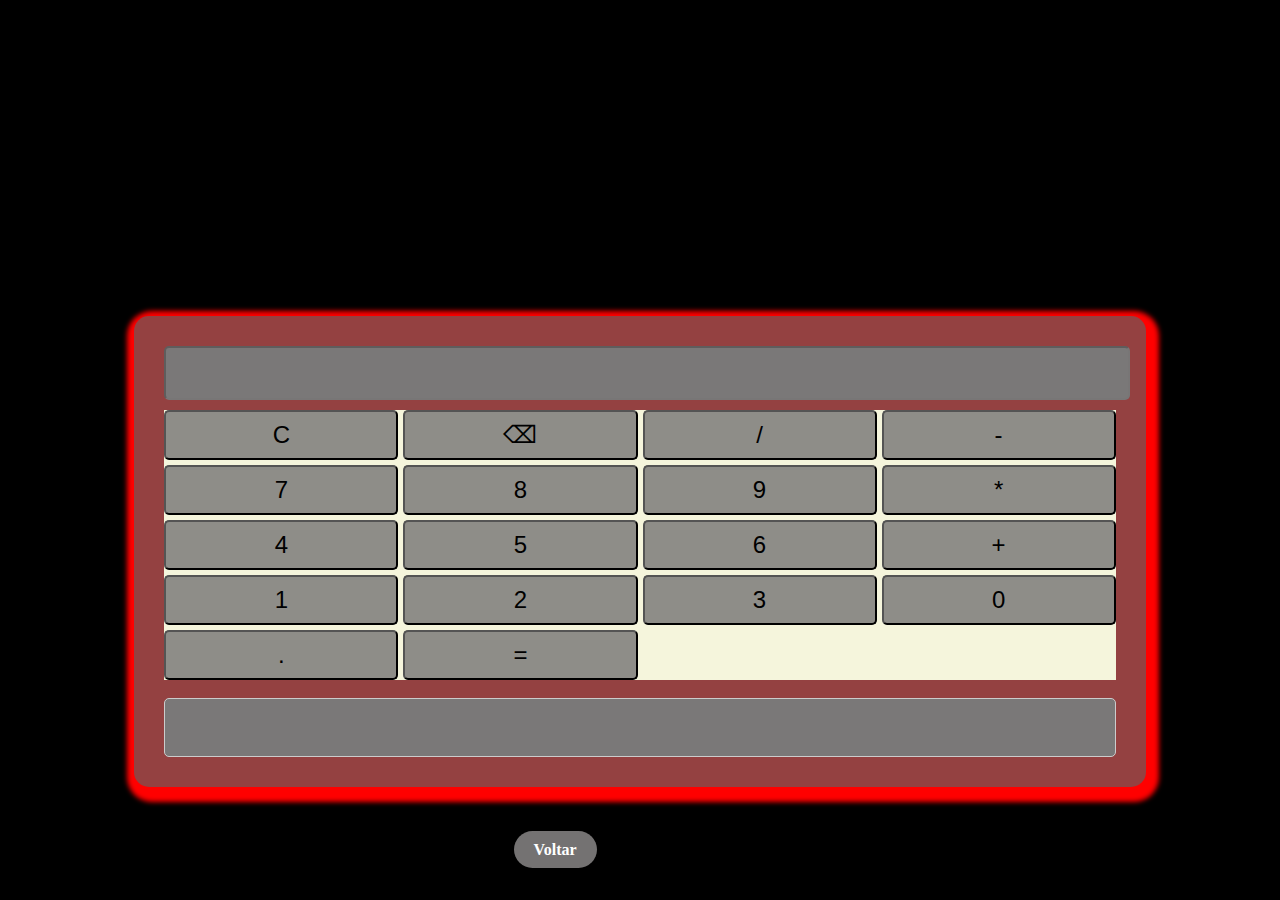
<file: self/calculadora/index.html>
<!DOCTYPE html>
<html lang="pt-br">

<head>
    <meta charset="UTF-8">
    <meta http-equiv="X-UA-Compatible" content="IE=edge">
    <meta name="viewport" content="width=device-width, initial-scale=1.0">
    <title>Calculadora</title>
    <link rel="stylesheet" href="style.css">
</head>

<body>
    <div class="container">
        <input type="text" id="display" disabled>
        <div class="buttons">
            <button onclick="clearDisplay()">C</button>
            <button onclick="deleteLastCharacter()">&#9003;</button>
            <button onclick="appendCharacter('/')">/</button>
            <button onclick="appendCharacter('-')">-</button>
            <button onclick="appendCharacter('7')">7</button>
            <button onclick="appendCharacter('8')">8</button>
            <button onclick="appendCharacter('9')">9</button>
            <button onclick="appendCharacter('*')">*</button>
            <button onclick="appendCharacter('4')">4</button>
            <button onclick="appendCharacter('5')">5</button>
            <button onclick="appendCharacter('6')">6</button>
            <button onclick="appendCharacter('+')">+</button>
            <button onclick="appendCharacter('1')">1</button>
            <button onclick="appendCharacter('2')">2</button>
            <button onclick="appendCharacter('3')">3</button>
            <button onclick="appendCharacter('0')">0</button>
            <button onclick="appendCharacter('.')">.</button>
            <button onclick="calculateResult()">=</button>
        </div><br>
        <div id="history"></div>

    </div>
    <br><br><br>
    <div>
        <a href="/index.html" onclick="fecharNovaGuia()" style="margin-top: 30%;">Voltar</a>
    </div>

    <script src="script.js"></script>
</body>

</html>
</file>
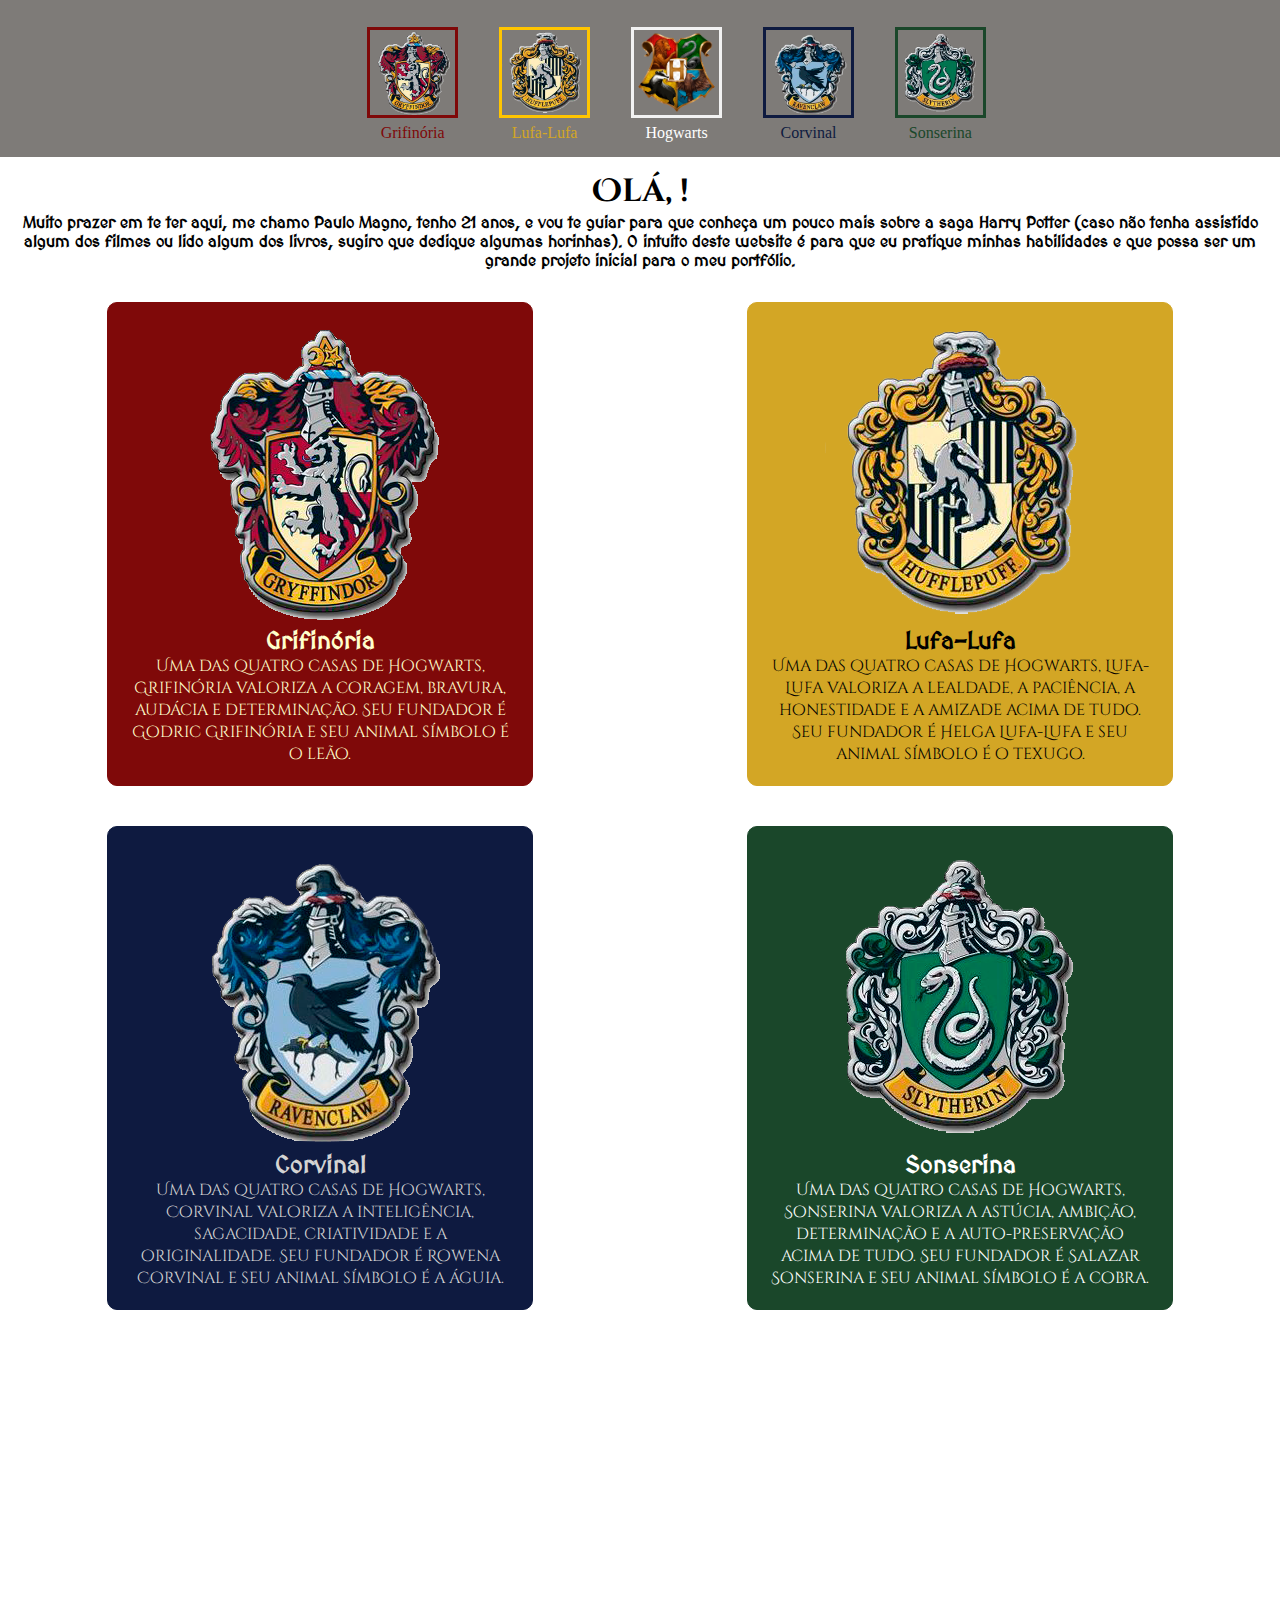
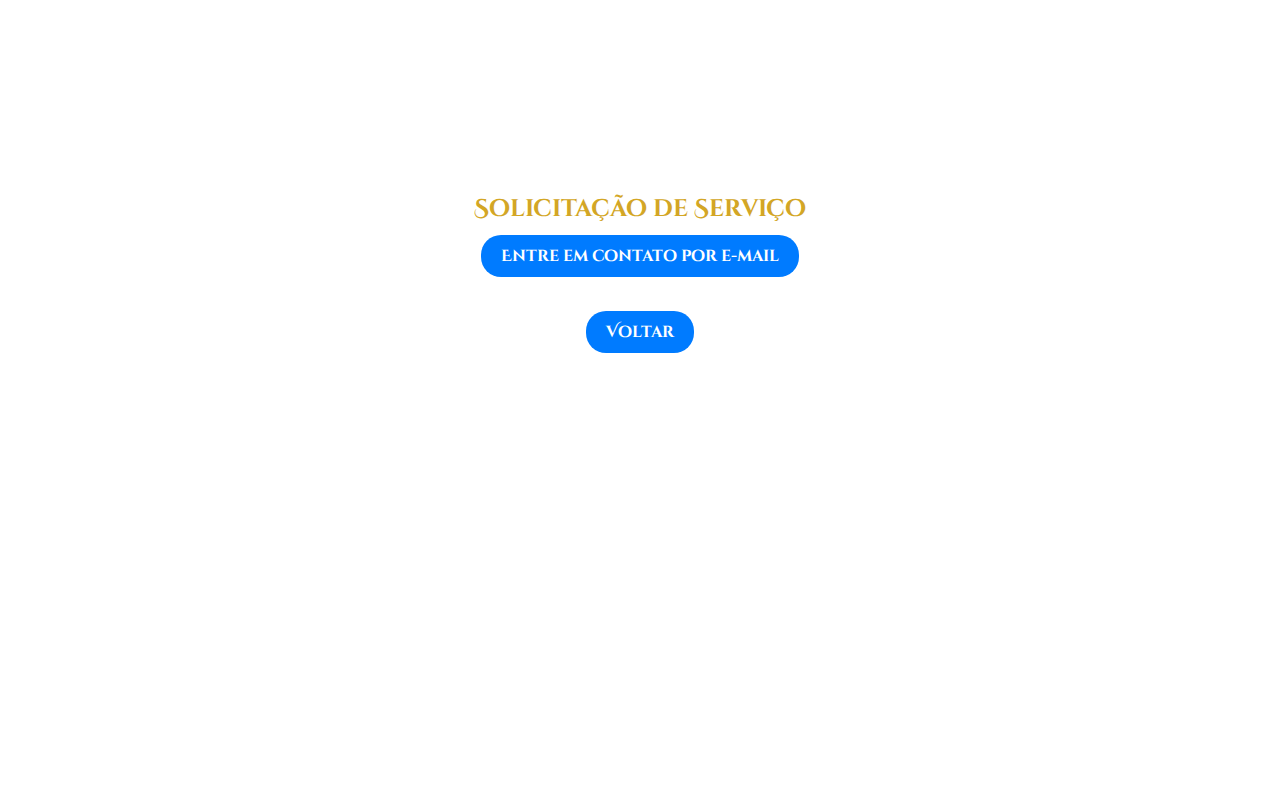
<file: self/landingpage_HP/index.html>
<!DOCTYPE html>
<html lang="pt-br">

<head>
    <meta charset="UTF-8">
    <meta http-equiv="X-UA-Compatible" content="IE=edge">
    <meta name="viewport" content="width=device-width, initial-scale=1.0">
    <title>Hogwarts Page</title>
    <link rel="icon" href="icon/brasãohogwarts.png" type="image/png">
    <link rel="stylesheet"
        href="https://fonts.googleapis.com/css2?family=Material+Symbols+Outlined:opsz,wght,FILL,GRAD@20..48,100..700,0..1,-50..200" />

    <style>
        /* fontes */
        @import url('https://fonts.googleapis.com/css2?family=Cinzel+Decorative:wght@400;900&family=MedievalSharp&display=swap');

        .fase1 h1 {
            font-family: 'Cinzel Decorative', cursive;
        }

        .fase1 p {
            font-family: 'MedievalSharp', cursive;
            font-weight: 900;
        }

        .houses h2,
        h3 {
            font-family: 'MedievalSharp', cursive;
            font-weight: 400 bold;
        }

        .houses p {
            font-family: 'Cinzel Decorative', cursive;
        }

        .houses li {
            font-family: 'Cinzel Decorative', cursive;
            font-weight: bold;
        }

        .houses li {
            margin-top: 5%;
        }

        .fasex h2,
        a {
            font-family: 'Cinzel Decorative', cursive;
        }

        @media (min-width: 320px) and (max-width: 767px) {

            /* geral */
            * {
                margin: 0;
            }

            header {
                display: flex;
                background-color: #5b5754c9;
                padding: 5%;
            }

            /* Botão hamburguer */
            #menu {
                color: #7F0909;
                font-size: 60px;
                display: inline;
                cursor: pointer;
                position: absolute;
                z-index: 9999;
            }

            #menu:hover {
                color: #FFC500;
                font-size: 60px;
                display: inline;
            }

            /* Menu de navegação */
            .menu-nav {
                display: inline-block;
                margin-top: 40%;
                margin-left: 10%;
            }

            .menu-nav a {
                text-decoration: none;
                color: #ac0e0e;
                display: inline-block;
                font-size: 30px;
                margin-top: 1%;
            }

            .menu-nav a:hover {
                text-decoration: none;
                color: #FFC500;
                padding-top: 8%;
                text-align: center;
                display: block;
                font-size: 50px;
            }

            /* Container do menu */
            #menu-container {
                position: fixed;
                top: 0;
                left: 0;
                bottom: 0;
                width: 80%;
                height: 100%;
                padding: 30px;
                box-sizing: border-box;
                background-color: #f2f2f2;
                box-shadow: 0 0 10px rgba(0, 0, 0, 0.5);
                transform: translateX(-100%);
                transition: transform 0.2s ease-in-out;
                z-index: 9998;
            }

            /* Submenu */
            .submenu {
                display: inline-block;
                font-size: 35px;
                margin-left: 20%;
            }

            /* casas header */
            .navigation li {
                text-align: center;
                list-style: none;
            }

            .Hogwarts img {
                width: 20%;
                height: 20%;
            }

            .grifinoria,
            .lufalufa,
            .corvinal,
            .sonserina {
                display: none;
            }

            /* apresentação */
            .fase1 {
                text-align: center;
                margin: 1%;
            }

            .fase1 p {
                flex-wrap: wrap;
            }

            /* CARDS */
            .houses {
                display: flex;
                flex-wrap: wrap;
                justify-content: center;
            }

            .houses img {
                width: 60%;
                height: 60%;
            }

            .grifcard,
            .luffcard,
            .corvcard,
            .soncard {
                width: 80%;
                height: 60%;
                cursor: pointer;
                position: relative;
                transition: transform 1s;
                margin: 2% 0% 2% 0%;
            }

            /* grifinória */
            .grifcard {
                background-color: #7F0909;
                display: inline-block;
                padding: 20px;
                border: 1px solid #7F0909;
                border-radius: 10px;
                cursor: pointer;
                text-align: center;
                color: #D3A625;
            }

            .grif-back {
                display: none;
            }

            .grifcard:hover {
                background-color: #7F0909;
                color: #D3A625;
                padding: 20px;
            }

            .grifcard:hover .grif-front {
                display: none;
            }

            .grifcard:hover .grif-back {
                display: block;
            }

            /* lufa-lufa */
            .luffcard {
                background-color: #D3A625;
                display: inline-block;
                padding: 20px;
                border: 1px solid #D3A625;
                border-radius: 10px;
                cursor: pointer;
                text-align: center;
            }

            .luf-back {
                display: none;
            }

            .luffcard:hover {
                background-color: #D3A625;
                color: black;
                padding: 20px;
            }

            .luffcard:hover .luf-front {
                display: none;
            }

            .luffcard:hover .luf-back {
                display: block;
            }

            /* corvinal */
            .corvcard {
                background-color: #0E1A40;
                display: inline-block;
                padding: 20px;
                border: 1px solid #0E1A40;
                border-radius: 10px;
                cursor: pointer;
                text-align: center;
                color: #D3A625;
            }

            .corv-back {
                display: none;
            }

            .corvcard:hover {
                background-color: #0E1A40;
                color: #D3A625;
                padding: 20px;
            }

            .corvcard:hover .corv-front {
                display: none;
            }

            .corvcard:hover .corv-back {
                display: block;
            }

            /* sonserina */
            .soncard {
                background-color: #1A472A;
                display: inline-block;
                padding: 20px;
                border: 1px solid #1A472A;
                border-radius: 10px;
                cursor: pointer;
                text-align: center;
            }

            .sons-back {
                display: none;
            }

            .soncard:hover {
                background-color: #1A472A;
                color: black;
                padding: 20px;
            }

            .soncard:hover .sons-front {
                display: none;
            }

            .soncard:hover .sons-back {
                display: block;
            }

            /* footer */
            .fasex {
                background-image: url('https://images8.alphacoders.com/923/923503.jpg');
                background-repeat: no-repeat;
                background-size: cover;
                display: flex;
                justify-content: center;
                align-items: center;
                flex-direction: column;
                width: 100%;
                height: 1076px;
                color: #D3A625;
                text-align: center;
            }

            .fasex h2 {
                margin-bottom: 20px;
            }

            .fasex a {
                margin-top: 10%;
                background-color: #007bff;
                color: #fff;
                padding: 10px 20px;
                border-radius: 20px;
                text-decoration: none;
                font-size: 16px;
                font-weight: bold;
            }

            .fasex a:hover {
                margin-top: 20px;
                background-color: #fff;
                color: #007bff;
                padding: 10px 20px;
                border-radius: 20px;
                text-decoration: none;
                font-size: 16px;
                font-weight: bold;
            }

        }

        @media (min-width: 768px) and (max-width: 1024px) {

            /* geral */
            * {
                margin: 0;

            }

            header {
                display: flex;
                justify-content: space-between;
                align-items: center;
                height: 80px;
                background-color: #5b5754c9;
                padding: 3%;
            }

            .hamb {
                display: none;
            }

            /* casas header */
            .navigation {
                display: flex;
                margin-top: 1%;
                margin-left: 5%;
            }

            .navigation ul {
                list-style: none;
                display: flex;
                text-decoration: none;
            }

            .navigation li {
                margin-right: 9%;
                text-align: center;
            }

            .navigation li a img {
                width: 85px;
                height: 85px;
            }

            .grifinoria a img {
                border: 3px solid #7F0909;
            }

            .lufalufa a img {
                border: 3px solid #FFC500;
            }

            .Hogwarts a img {
                border: 3px solid #f2f2f2;
            }

            .corvinal a img {
                border: 3px solid #0E1A40;
            }

            .sonserina a img {
                border: 3px solid #1A472A;
            }

            /* apresentação */
            .fase1 {
                text-align: center;
                margin: 1%;
            }

            .fase1 p {
                flex-wrap: wrap;
            }

            /* CARDS */
            .houses {
                display: flex;
                justify-content: space-around;
                flex-wrap: wrap;
            }

            .grifcard,
            .luffcard,
            .corvcard,
            .soncard {
                width: 40%;
                cursor: pointer;
                position: relative;
                transition: transform 1s;
                margin: 2% 0% 2% 0%;
                /* width: 30%;
                height: 30;
                margin: 20px;
                cursor: pointer;
                position: relative;
                transition: transform 1s; */
            }

            /* grifinória */
            .grifcard {
                background-color: #7F0909;
                display: inline-block;
                padding: 20px;
                border: 1px solid #7F0909;
                border-radius: 10px;
                cursor: pointer;
                text-align: center;
                color: #D3A625;
            }

            .grif-back {
                display: none;
            }

            .grifcard:hover {
                background-color: #7F0909;
                color: #D3A625;
                padding: 20px;
            }

            .brasa_grif img {
                width: 40px;
                height: 40px;
            }

            .grifcard:hover .grif-front {
                display: none;
            }

            .grifcard:hover .grif-back {
                display: block;
            }

            /* lufa-lufa */
            .luffcard {
                background-color: #D3A625;
                display: inline-block;
                padding: 20px;
                border: 1px solid #D3A625;
                border-radius: 10px;
                cursor: pointer;
                text-align: center;
            }

            .luf-back {
                display: none;
            }

            .luffcard:hover {
                background-color: #D3A625;
                color: black;
                padding: 20px;
            }

            .brasa_lufa img {
                width: 40px;
                height: 40px;
            }

            .luffcard:hover .luf-front {
                display: none;
            }

            .luffcard:hover .luf-back {
                display: block;
            }

            /* corvinal */
            .corvcard {
                background-color: #0E1A40;
                display: inline-block;
                padding: 20px;
                border: 1px solid #0E1A40;
                border-radius: 10px;
                cursor: pointer;
                text-align: center;
                color: #D3A625;
            }

            .corv-back {
                display: none;
            }

            .corvcard:hover {
                background-color: #0E1A40;
                color: #D3A625;
                padding: 20px;
            }

            .brasa_corv img {
                width: 40px;
                height: 40px;
            }

            .corvcard:hover .corv-front {
                display: none;
            }

            .corvcard:hover .corv-back {
                display: block;
            }

            /* sonserina */
            .soncard {
                background-color: #1A472A;
                display: inline-block;
                padding: 20px;
                border: 1px solid #1A472A;
                border-radius: 10px;
                cursor: pointer;
                text-align: center;
            }

            .sons-back {
                display: none;
            }

            .soncard:hover {
                background-color: #1A472A;
                color: black;
                padding: 20px;
            }

            .brasa_son img {
                width: 40px;
                height: 40px;
            }

            .soncard:hover .sons-front {
                display: none;
            }

            .soncard:hover .sons-back {
                display: block;
            }

            /* footer */
            .fasex {
                background-image: url('https://images8.alphacoders.com/923/923503.jpg');
                background-repeat: no-repeat;
                background-size: cover;
                display: flex;
                justify-content: center;
                align-items: center;
                flex-direction: column;
                width: 100%;
                height: 1076px;
                color: #D3A625;
                text-align: center;
            }

            .fasex h2 {
                margin-bottom: 20px;
            }

            .fasex a {
                margin-top: 20px;
                background-color: #007bff;
                color: #fff;
                padding: 10px 20px;
                border-radius: 20px;
                text-decoration: none;
                font-size: 16px;
                font-weight: bold;
            }

            .fasex a:hover {
                margin-top: 20px;
                background-color: #fff;
                color: #007bff;
                padding: 10px 20px;
                border-radius: 20px;
                text-decoration: none;
                font-size: 16px;
                font-weight: bold;
            }

        }

        @media (min-width: 1025px) {

            /* geral */
            * {
                margin: 0;

            }

            header {
                display: flex;
                justify-content: space-between;
                align-items: center;
                height: 80px;
                background-color: #5b5754c9;
                padding: 3%;
            }

            .hamb {
                display: none;
            }

            /* casas header */
            .navigation {
                display: flex;
                margin-top: 1%;
                margin-left: 24%;
            }

            .navigation ul {
                list-style: none;
                display: flex;
                text-decoration: none;
            }

            .navigation li {
                margin-right: 9%;
                text-align: center;
            }

            .navigation li a img {
                width: 85px;
                height: 85px;
            }

            .grifinoria a img {
                border: 3px solid #7F0909;
            }

            .lufalufa a img {
                border: 3px solid #FFC500;
            }

            .Hogwarts a img {
                border: 3px solid #f2f2f2;
            }

            .corvinal a img {
                border: 3px solid #0E1A40;
            }

            .sonserina a img {
                border: 3px solid #1A472A;
            }

            /* apresentação */
            .fase1 {
                text-align: center;
                margin: 1%;
            }

            .fase1 p {
                flex-wrap: wrap;
            }

            /* CARDS */
            .houses {
                display: flex;
                justify-content: space-around;
                flex-wrap: wrap;
            }

            .grifcard,
            .luffcard,
            .corvcard,
            .soncard {
                width: 30%;
                height: 30;
                margin: 20px;
                cursor: pointer;
                position: relative;
                transition: transform 1s;
            }

            /* grifinória */
            .grifcard {
                background-color: #7F0909;
                display: inline-block;
                padding: 20px;
                border: 1px solid #7F0909;
                border-radius: 10px;
                cursor: pointer;
                text-align: center;
                color: #FFFFCC;
            }

            .grif-back {
                display: none;
            }

            .grifcard:hover {
                background-color: #7F0909;
                color: #FFFFCC;
                padding: 20px;
            }

            .brasa_grif img {
                width: 40px;
                height: 40px;
            }

            .grifcard:hover .grif-front {
                display: none;
            }

            .grifcard:hover .grif-back {
                display: block;
            }

            /* lufa-lufa */
            .luffcard {
                background-color: #D3A625;
                display: inline-block;
                padding: 20px;
                border: 1px solid #D3A625;
                border-radius: 10px;
                cursor: pointer;
                text-align: center;
                color: #000000;
            }

            .luf-back {
                display: none;
            }

            .luffcard:hover {
                background-color: #D3A625;
                color: #000000;
                padding: 20px;
            }

            .brasa_lufa img {
                width: 40px;
                height: 40px;
            }

            .luffcard:hover .luf-front {
                display: none;
            }

            .luffcard:hover .luf-back {
                display: block;
            }

            /* corvinal */
            .corvcard {
                background-color: #0E1A40;
                display: inline-block;
                padding: 20px;
                border: 1px solid #0E1A40;
                border-radius: 10px;
                cursor: pointer;
                text-align: center;
                color: #D3D3D3;
            }

            .corv-back {
                display: none;
            }

            .corvcard:hover {
                background-color: #0E1A40;
                color: #D3D3D3;
                padding: 20px;
            }

            .brasa_corv img {
                width: 40px;
                height: 40px;
            }

            .corvcard:hover .corv-front {
                display: none;
            }

            .corvcard:hover .corv-back {
                display: block;
            }

            /* sonserina */
            .soncard {
                background-color: #1A472A;
                display: inline-block;
                padding: 20px;
                border: 1px solid #1A472A;
                border-radius: 10px;
                cursor: pointer;
                text-align: center;
                color: #FFFFFF;
            }

            .sons-back {
                display: none;
            }

            .soncard:hover {
                background-color: #1A472A;
                color: #FFFFFF;
                padding: 20px;
            }

            .brasa_son img {
                width: 40px;
                height: 40px;
            }

            .soncard:hover .sons-front {
                display: none;
            }

            .soncard:hover .sons-back {
                display: block;
            }

            /* footer */
            .fasex {
                background-image: url('https://images8.alphacoders.com/923/923503.jpg');
                background-repeat: no-repeat;
                background-size: cover;
                display: flex;
                justify-content: center;
                align-items: center;
                flex-direction: column;
                width: 100%;
                height: 1076px;
                color: #D3A625;
                text-align: center;
            }

            .fasex h2 {
                margin-bottom: 20px;
            }

            .fasex a {
                margin-top: 20px;
                background-color: #007bff;
                color: #fff;
                padding: 10px 20px;
                border-radius: 20px;
                text-decoration: none;
                font-size: 16px;
                font-weight: bold;
            }

            .fasex a:hover {
                margin-top: 20px;
                background-color: #fff;
                color: #007bff;
                padding: 10px 20px;
                border-radius: 20px;
                text-decoration: none;
                font-size: 16px;
                font-weight: bold;
            }

        }
    </style>

</head>

<body>

    <header>
        <div class="hamb">
            <!-- menu hamburguer -->
            <i id="menu" onclick="clickMenu()">&#9776;</i>
            <!-- casas do menu -->
            <div id="menu-container">
                <div class="menu-nav">
                    <a href="https://www.instagram.com/_magno_13/" target="_blank">Sobre Mim</a>
                    <a href="mailto:mgtech0304@gmail.com?subject=Serviço Web&amp;body=Olá Magno, vim pelo website do Harry Potter e gostaria de solicitar um projeto. (adicione aqui o seu projeto)"
                        target="_blank"><i class="far fa-envelope"></i>Email</a>
                    <a href="#" id="hog">Hogwarts</a>
                    <div class="submenu">
                        <a href="https://harrypotter.fandom.com/pt-br/wiki/Grifin%C3%B3ria"
                            target="_blank">Grifinoria</a>
                        <a href="https://harrypotter.fandom.com/pt-br/wiki/Lufa-Lufa" target="_blank">Lufalufa</a>
                        <a href="https://harrypotter.fandom.com/pt-br/wiki/Corvinal" target="_blank">Corvinal</a>
                        <a href="https://harrypotter.fandom.com/pt-br/wiki/Sonserina" target="_blank">Sonserina</a>
                    </div>
                </div>
            </div>
        </div>

        <!-- casas header-->
        <nav class="navigation">
            <ul>
                <li class="grifinoria"><a href="https://harrypotter.fandom.com/pt-br/wiki/Grifin%C3%B3ria"
                        target="_blank"><img src="img/Grifinória.png" alt="Gryffindor"></a>
                    <p style="color: #7F0909;">Grifinória</p>
                </li>
                <li class="lufalufa"><a href="https://harrypotter.fandom.com/pt-br/wiki/Lufa-Lufa" target="_blank"><img
                            src="img/Lufa-Lufa.png" alt="lufalufa"></a>
                    <p style="color: #D3A625;">Lufa-Lufa</p>
                </li>
                <li class="Hogwarts"><a
                        href="https://harrypotter.fandom.com/pt-br/wiki/Escola_de_Magia_e_Bruxaria_de_Hogwarts"
                        target="_blank"><img src="icon/brasãohogwarts.png" alt="Hogwarts"></a>
                    <p style="color: #ffffff;">Hogwarts</p>
                </li>
                <li class="corvinal"><a href="https://harrypotter.fandom.com/pt-br/wiki/Corvinal" target="_blank"><img
                            src="img/Corvinal.png" alt="corvinal"></a>
                    <p style="color: #0E1A40;">Corvinal</p>
                </li>
                <li class="sonserina"><a href="https://harrypotter.fandom.com/pt-br/wiki/Sonserina" target="_blank"><img
                            src="img/Sonserina.png" alt="sonserina"></a>
                    <p style="color: #1A472A;">Sonserina</p>
                </li>
            </ul>
        </nav>

    </header>

    <!-- parte 1, apresentação -->
    <section class="fase1">
        <h1>Olá, <span id="nome"></span>!</h1>
        <p class="f1">Muito prazer em te ter aqui, me chamo Paulo Magno, tenho 21 anos, e vou te guiar para que conheça
            um pouco mais sobre a saga Harry Potter (caso não tenha assistido algum dos filmes ou lido algum dos livros,
            sugiro que dedique algumas horinhas). O intuito deste website é para que eu pratique minhas habilidades e
            que possa ser um grande projeto inicial para o meu portfólio.</p>

        <!-- <i class="arrow-down animated"><img class="seta" src="icons/arrows-down-double34_97743.png"
                alt="seta para baixo" srcset=""></i> -->
    </section>

    <div class="houses">
        <!-- grifinória -->
        <div class="grifcard">
            <img class="brasa_grif" src="img/Grifinória.png" alt="Brasão da Grifinória">
            <div class="grif-front">
                <h2>Grifinória</h2>
                <p>Uma das quatro casas de Hogwarts, Grifinória valoriza a coragem, bravura, audácia e determinação. Seu
                    fundador é Godric Grifinória e seu animal símbolo é o leão.</p>
            </div>
            <div class="grif-back">
                <h2>Qualidades necessárias para entrar na Grifinória:</h2>
                <ul>
                    <li>Coragem</li>
                    <li>Determinação</li>
                    <li>Lealdade</li>
                </ul>
            </div>
        </div>

        <!-- Lufa-Lufa -->
        <div class="luffcard">
            <img class="brasa_lufa" src="img/Lufa-Lufa.png" alt="Brasão da Lufa-Lufa">
            <div class="luf-front">
                <h2>Lufa-Lufa</h2>
                <p>Uma das quatro casas de Hogwarts, Lufa-Lufa valoriza a lealdade, a paciência, a honestidade e a
                    amizade
                    acima de tudo. Seu fundador é Helga Lufa-Lufa e seu animal símbolo é o texugo.</p>
            </div>
            <div class="luf-back">
                <h3>Qualidades necessárias para entrar na Lufa-Lufa:</h3>
                <ul>
                    <li>Trabalho duro</li>
                    <li>Justiça</li>
                    <li>Tolerância</li>
                </ul>
            </div>
        </div>

        <!-- Corvinal -->
        <div class="corvcard">
            <img class="brasa_corv" src="img/Corvinal.png" alt="Brasão da Corvinal">
            <div class="corv-front">
                <h2>Corvinal</h2>
                <p>Uma das quatro casas de Hogwarts, Corvinal valoriza a inteligência, sagacidade, criatividade e a
                    originalidade. Seu fundador é Rowena Corvinal e seu animal símbolo é a águia.</p>
            </div>
            <div class="corv-back">
                <h3>Qualidades necessárias para entrar na Corvinal:</h3>
                <ul>
                    <li>Inteligência</li>
                    <li>Criatividade</li>
                    <li>Cultura</li>
                </ul>
            </div>
        </div>

        <!-- Sonserina -->
        <div class="soncard">
            <img id="brasa_son" src="img/Sonserina.png" alt="Brasão da Sonserina">
            <div class="sons-front">
                <h2>Sonserina</h2>
                <p>Uma das quatro casas de Hogwarts, Sonserina valoriza a astúcia, ambição, determinação e a
                    auto-preservação acima de tudo. Seu fundador é Salazar Sonserina e seu animal símbolo é a cobra.</p>
            </div>
            <div class="sons-back">
                <h3>Qualidades necessárias para entrar na Sonserina:</h3>
                <ul>
                    <li>Astúcia</li>
                    <li>Ambição</li>
                    <li>Auto-preservação</li>
                </ul>
            </div>
        </div>
    </div>

    <footer>

        <article class="fasex">
            <div class="container2">
                <div>
                    <h2 style="color: #D3A625;">Solicitação de Serviço</h2>
                    <a href="mailto:mgtech0304@gmail.com?subject=Serviço Web&amp;body=Olá Magno, vim pelo website do Harry Potter e gostaria de solicitar um projeto. (adicione aqui o seu projeto)"
                        target="_blank"><i class="far fa-envelope"></i> Entre em contato por e-mail</a>
                </div>
                <br><br><br>
                <div>
                    <a href="/index.html" onclick="fecharNovaGuia()" style="margin-top: 30%;">Voltar</a>
                </div>
            </div>
        </article>
        <script>
            // prompt
            let nome = prompt("Seja Bem-vindo à Hogwarts, qual seu nome?");
            document.getElementById("nome").innerHTML = nome;


            // função menu
            function clickMenu() {
                if (menu.style.display == 'block') {
                    menu.style.display = 'none'
                } else {
                    menu.style.display = 'block'
                }
            }

            function clickMenu() {
                var menuContainer = document.getElementById("menu-container");
                if (menuContainer.style.transform === "translateX(-100%)") {
                    menuContainer.style.transform = "translateX(0)";
                } else {
                    menuContainer.style.transform = "translateX(-100%)";
                }
            }


            //submenu
            const hogwartsLink = document.getElementById('hog');
            const submenu = document.querySelector('.submenu');

            hogwartsLink.addEventListener('click', () => {
                if (submenu.style.display === 'none') {
                    submenu.style.display = 'block';
                } else {
                    submenu.style.display = 'none';
                }
            });


            //fechar guia
            function fecharNovaGuia() {
                window.close();
            }

        </script>
        </script>
    </footer>
</body>

</html>
</file>
<file: self/calculadora/style.css>
*{
    background-color: rgb(0, 0, 0);
}

.container {
    width: auto;
    margin: 0 auto;
    margin-top: 25%;
    border-radius: 15px;
    box-shadow: 3px 5px 5px 10px red;
    background-color: rgb(148, 65, 65);
    padding: 30px;
    margin-left: 10%;
    margin-right: 10%;
}

#display {
    color: rgb(235, 48, 48);
    width: 100%;
    height: 40px;
    font-size: 24px;
    text-align: right;
    border-radius: 5px;
    margin-bottom: 10px;
    padding: 5px;
    background-color: #7a7878;
}

.buttons {
    background-color: beige;
    display: grid;
    grid-template-columns: repeat(4, 1fr);
    gap: 5px;
    width: auto;
}

button {
    height: 50px;
    font-size: 24px;
    text-align: center;
    border-radius: 5px;
    background-color: #747272cb;
    cursor: pointer;
}

#history {
    color: #ffffff;
    overflow-y: auto;
    max-height: 150px;
    border: 1px solid #ccc;
    border-radius: 5px;
    padding: 3%;
    font-size: 14px;
    background-color: #7a7878;
}

a {
    background-color: #747272;
    color: #fff;
    padding: 10px 20px;
    border-radius: 20px;
    text-decoration: none;
    font-size: 16px;
    font-weight: bold;
    margin-left: 40%;
}

a:hover {
    background-color: #fff;
    color: #747272;
    padding: 10px 20px;
    border-radius: 20px;
    text-decoration: none;
    font-size: 16px;
    font-weight: bold;
}

@media (min-width: 426px) and (max-width: 768px) {
    *{
        background-color: rgb(0, 0, 0);
    }
    
    .container {
        width: 300px;
        margin: 0 auto;
        margin-top: 12%;
        border-radius: 15px;
        box-shadow: 3px 5px 5px 10px red;
        background-color: rgb(148, 65, 65);
        padding: 30px;
        margin-left: 25%;
  
    }
    
    #display {
        color: rgb(235, 48, 48);
        width: 100%;
        height: 40px;
        font-size: 24px;
        text-align: right;
        border-radius: 5px;
        margin-bottom: 10px;
        padding: 5px;
        background-color: #7a7878;
    }
    
    .buttons {
        background-color: beige;
        display: grid;
        grid-template-columns: repeat(4, 1fr);
        gap: 5px;
        width: auto;
    }
    
    button {
        height: 50px;
        font-size: 24px;
        text-align: center;
        border-radius: 5px;
        background-color: #747272cb;
        cursor: pointer;
    }
    
    #history {
        color: #ffffff;
        overflow-y: auto;
        max-height: 150px;
        border: 1px solid #ccc;
        border-radius: 5px;
        padding: 3%;
        font-size: 14px;
        background-color: #7a7878;
    }
    
    a {
        background-color: #747272;
        color: #fff;
        padding: 10px 20px;
        border-radius: 20px;
        text-decoration: none;
        font-size: 16px;
        font-weight: bold;
        margin-left: 40%;
    }
    
    a:hover {
        background-color: #fff;
        color: #747272;
        padding: 10px 20px;
        border-radius: 20px;
        text-decoration: none;
        font-size: 16px;
        font-weight: bold;
    }
}

@media (min-width: 769px) and (max-width: 1024px) {
    *{
        background-color: rgb(0, 0, 0);
    }
    
    .container {
        width: 300px;
        margin: 0 auto;
        margin-top: 12%;
        border-radius: 15px;
        box-shadow: 3px 5px 5px 10px red;
        background-color: rgb(148, 65, 65);
        padding: 30px;
        margin-left: 25%;
  
    }
    
    #display {
        color: rgb(235, 48, 48);
        width: 100%;
        height: 40px;
        font-size: 24px;
        text-align: right;
        border-radius: 5px;
        margin-bottom: 10px;
        padding: 5px;
        background-color: #7a7878;
    }
    
    .buttons {
        background-color: beige;
        display: grid;
        grid-template-columns: repeat(4, 1fr);
        gap: 5px;
        width: auto;
    }
    
    button {
        height: 50px;
        font-size: 24px;
        text-align: center;
        border-radius: 5px;
        background-color: #747272cb;
        cursor: pointer;
    }
    
    #history {
        color: #ffffff;
        overflow-y: auto;
        max-height: 150px;
        border: 1px solid #ccc;
        border-radius: 5px;
        padding: 3%;
        font-size: 14px;
        background-color: #7a7878;
    }
    
    a {
        background-color: #747272;
        color: #fff;
        padding: 10px 20px;
        border-radius: 20px;
        text-decoration: none;
        font-size: 16px;
        font-weight: bold;
        margin-left: 40%;
    }
    
    a:hover {
        background-color: #fff;
        color: #747272;
        padding: 10px 20px;
        border-radius: 20px;
        text-decoration: none;
        font-size: 16px;
        font-weight: bold;
    }
}
</file>
